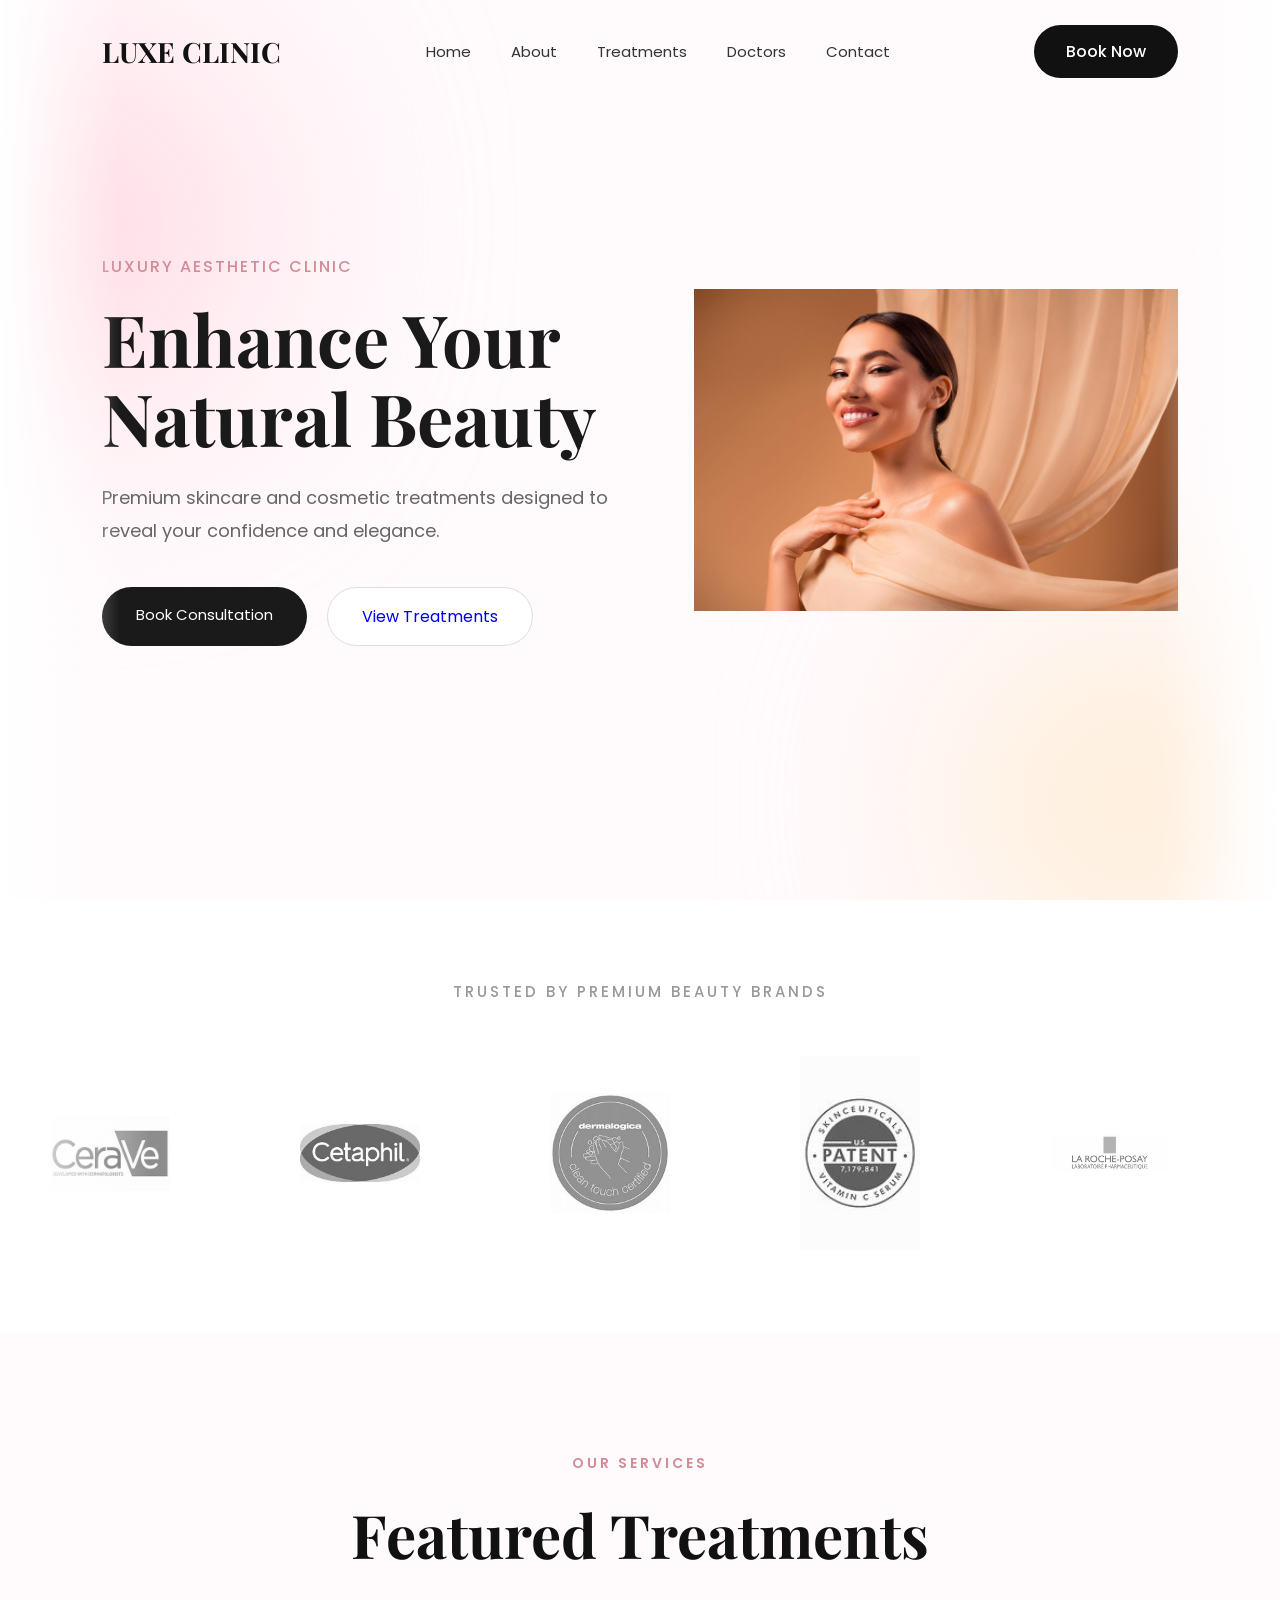
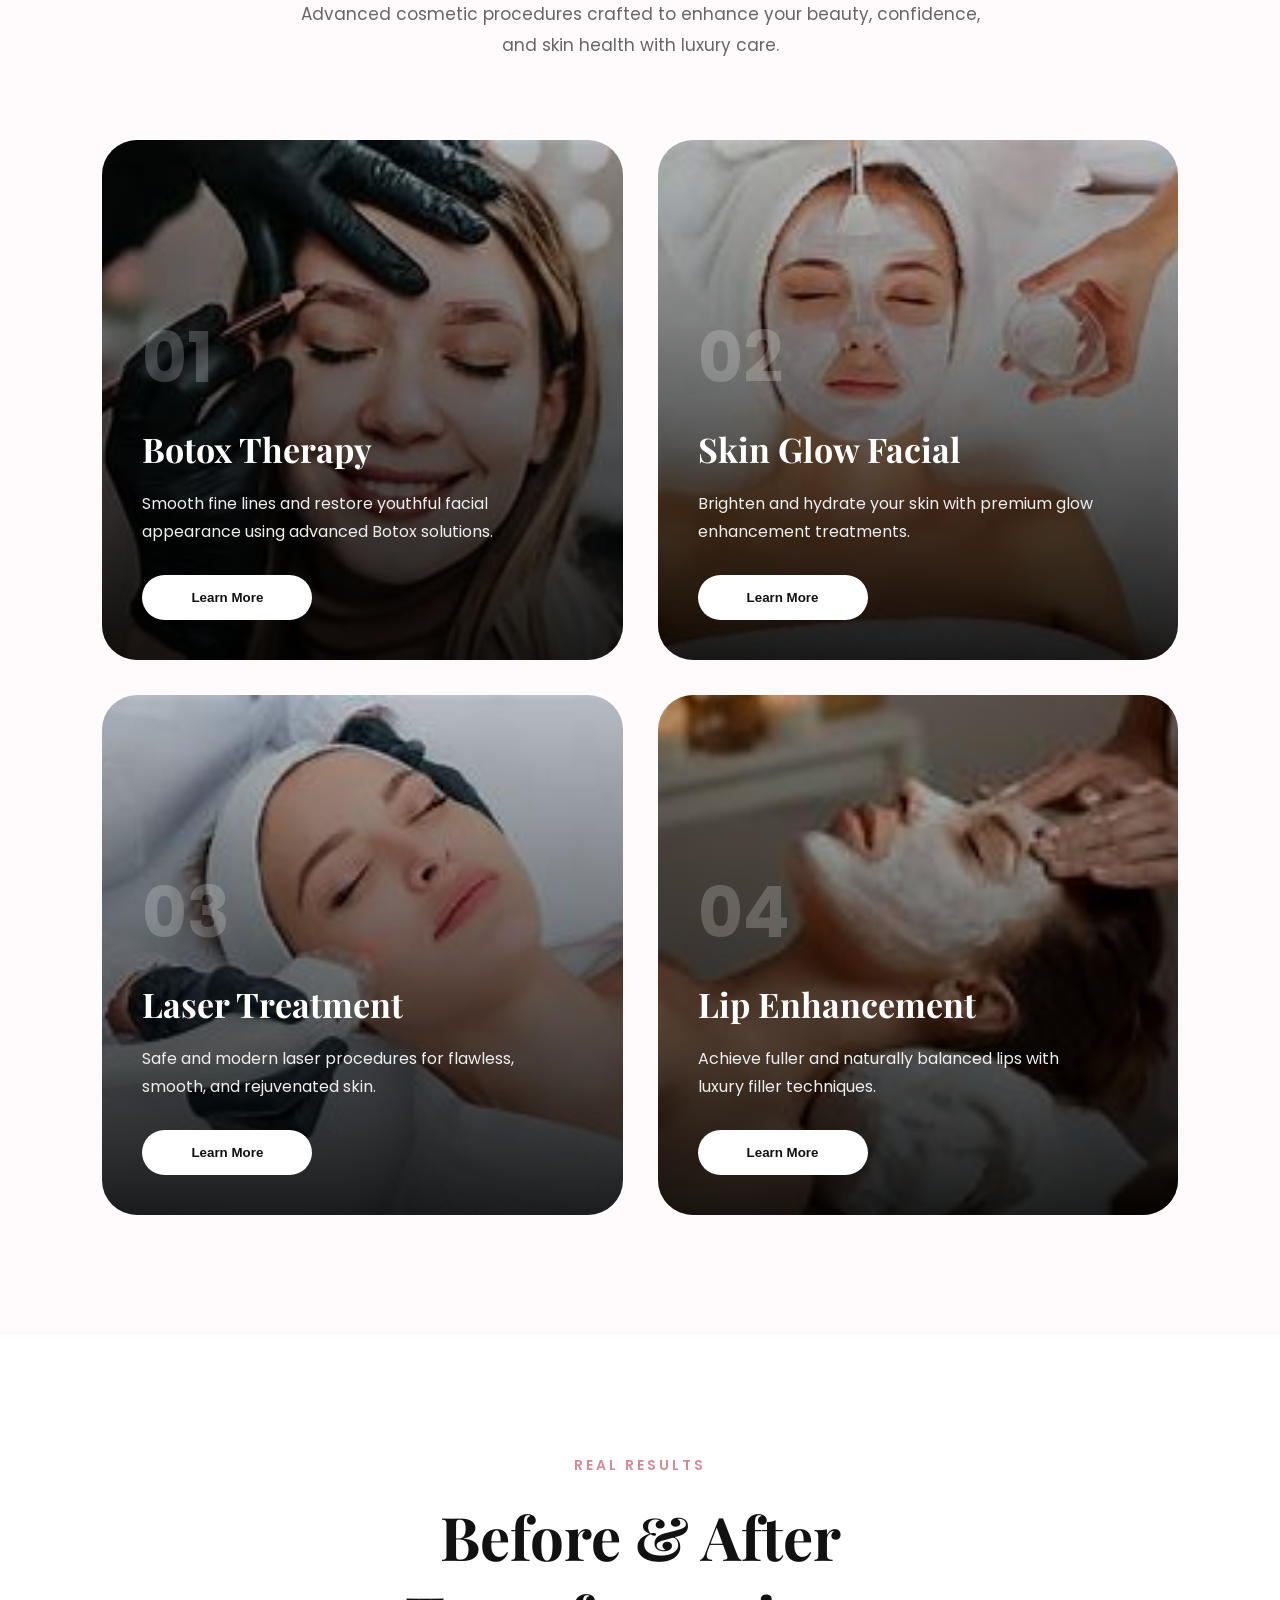
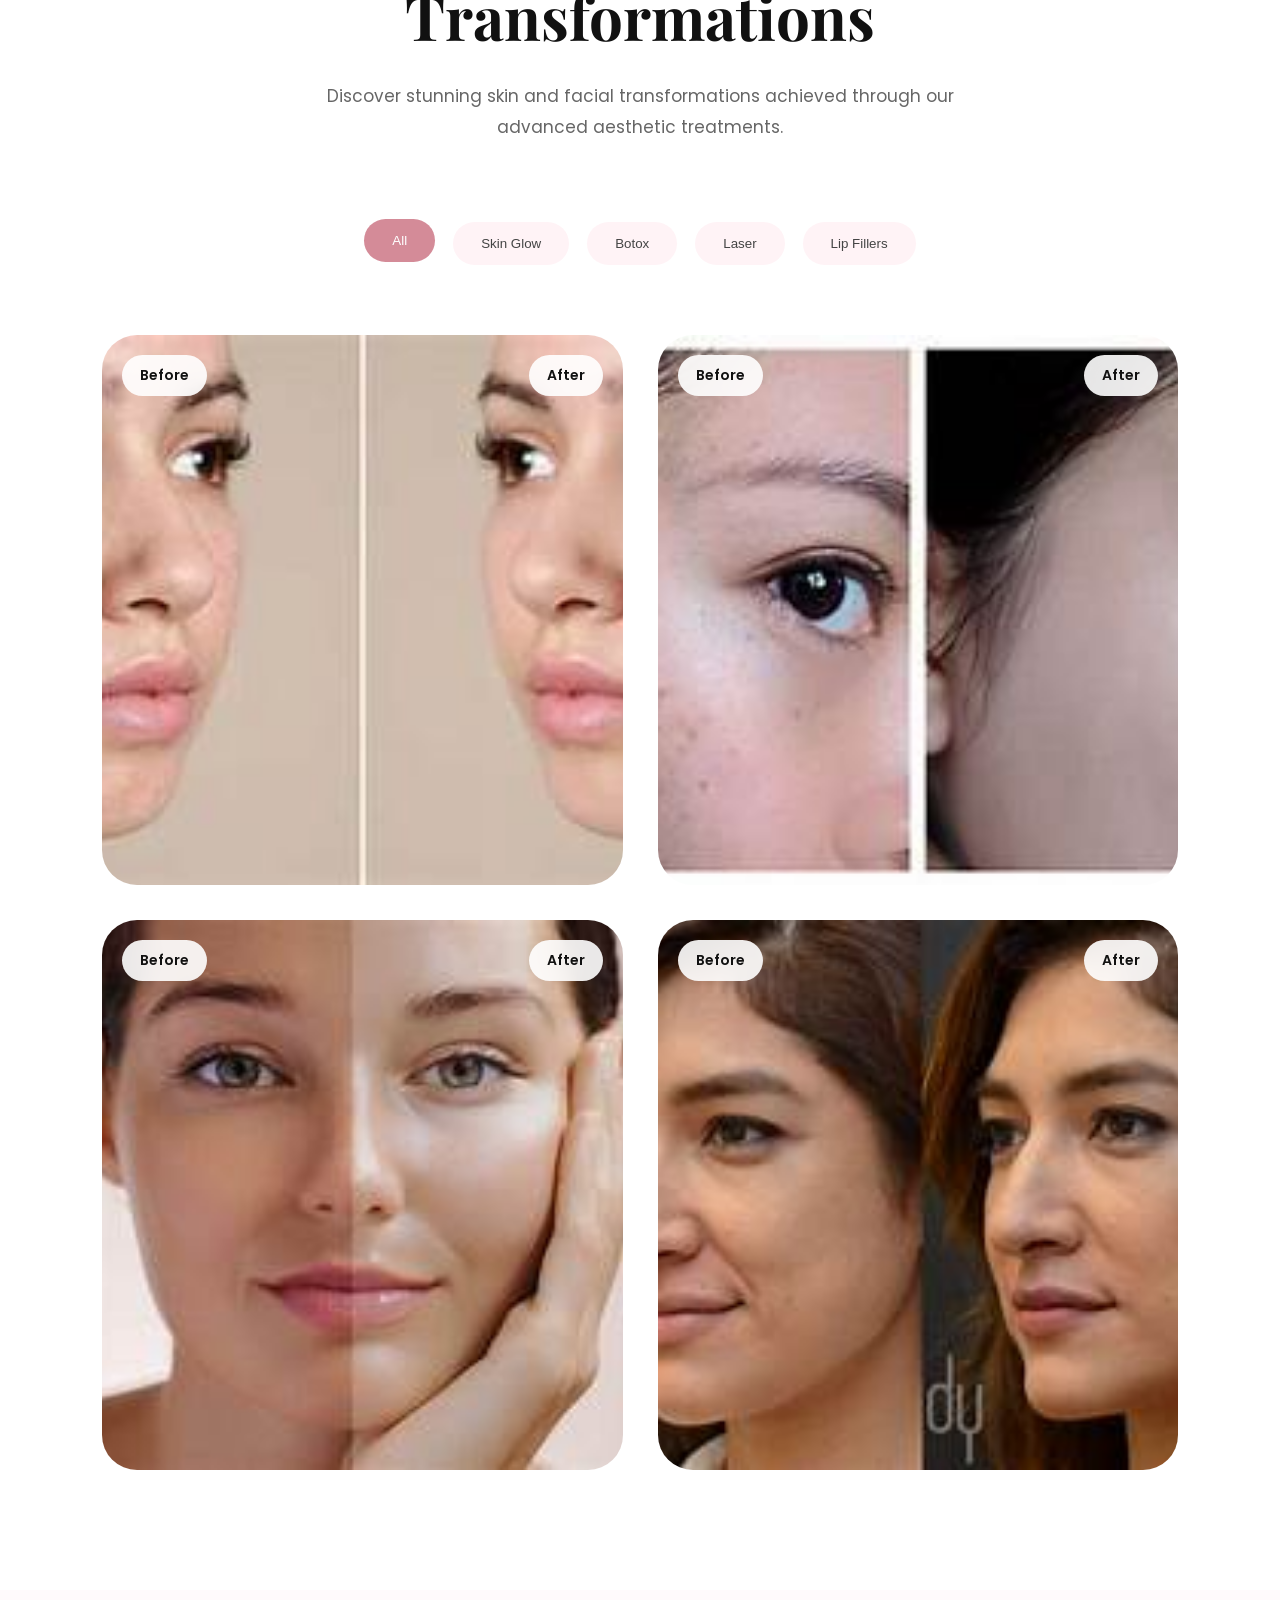
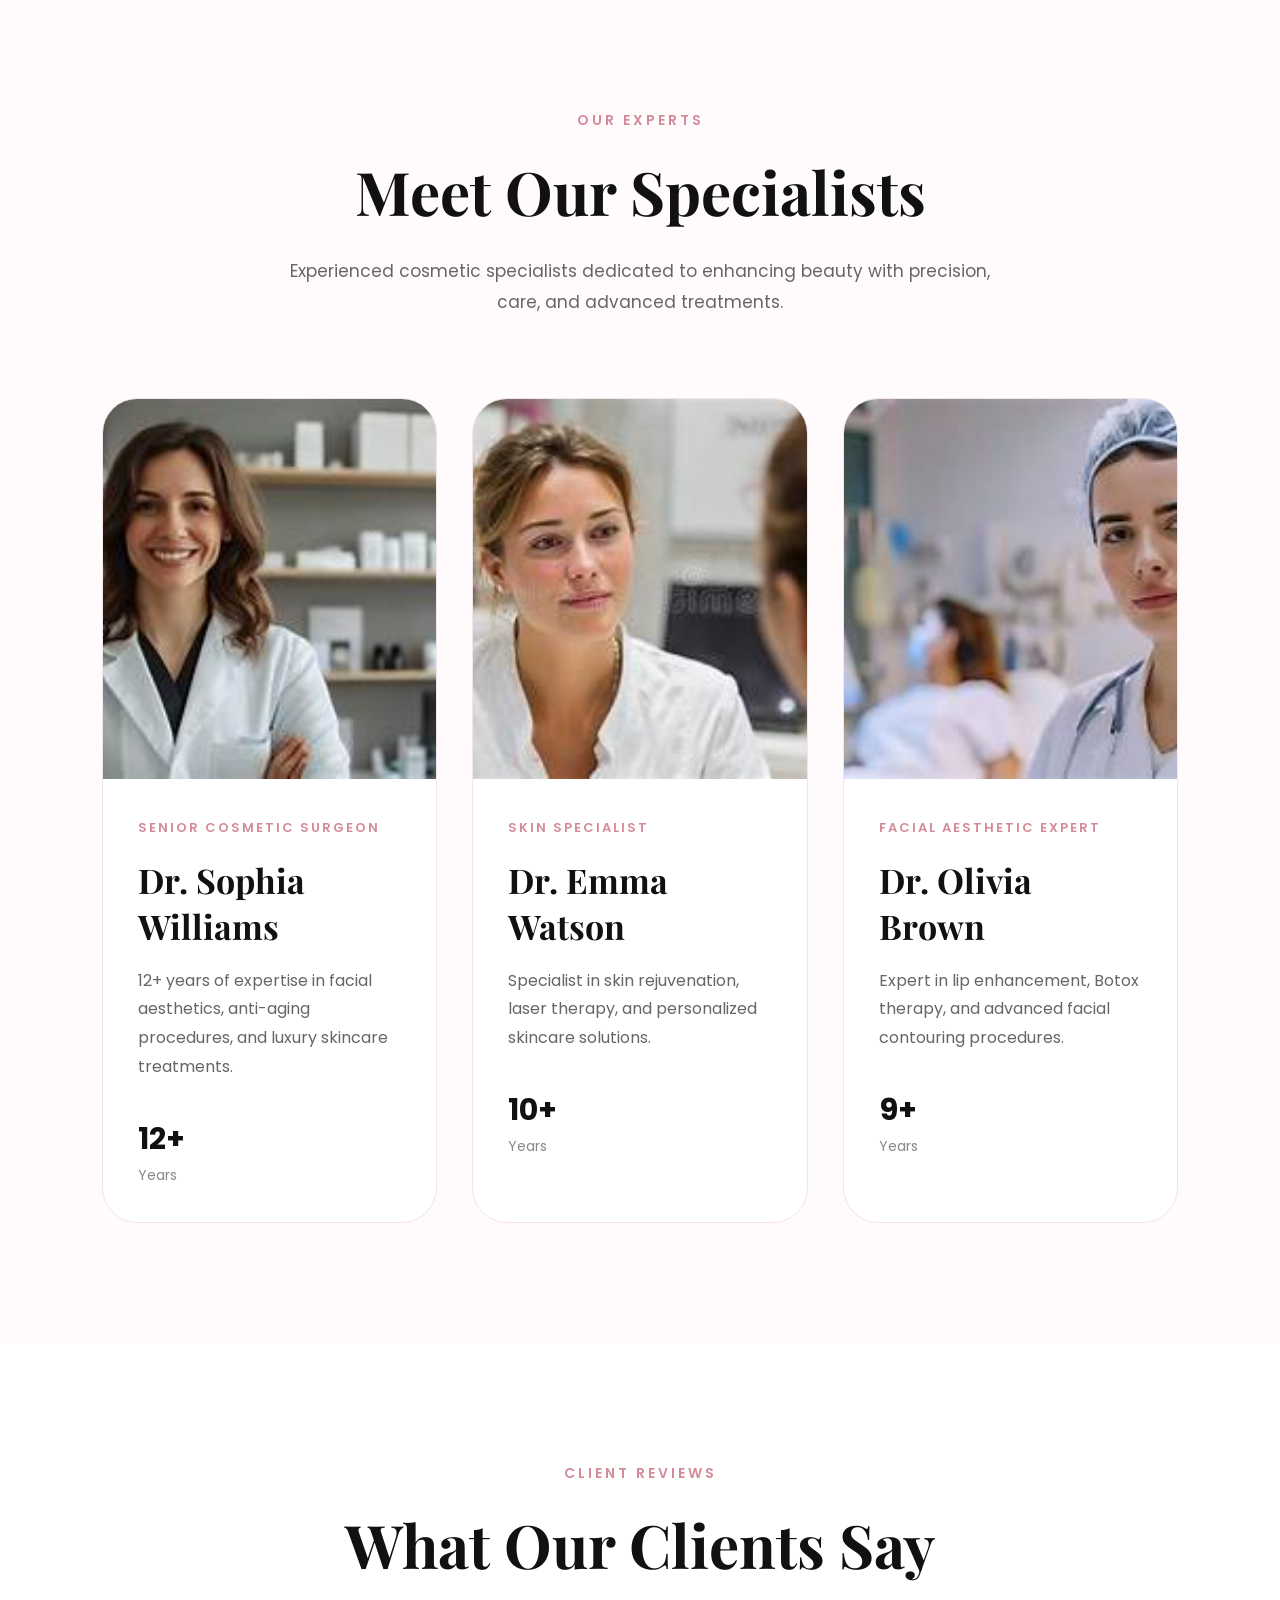
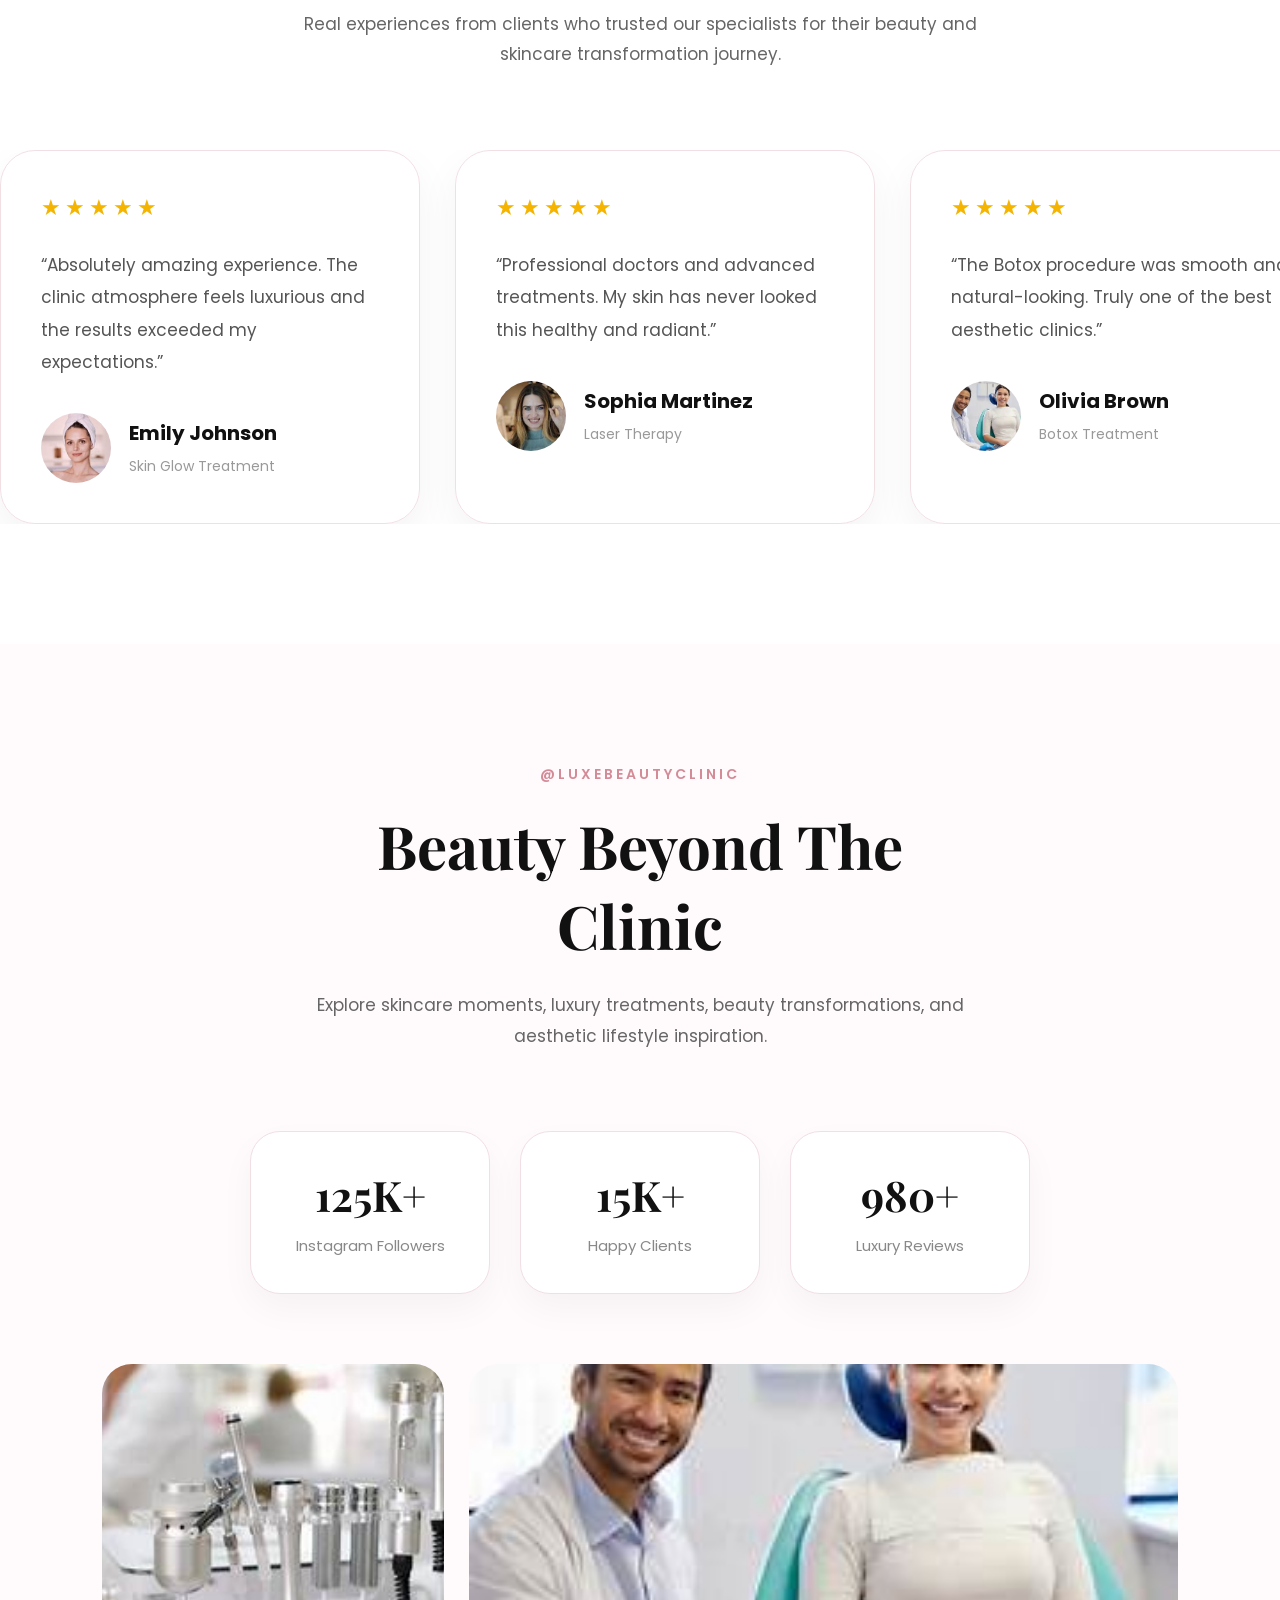
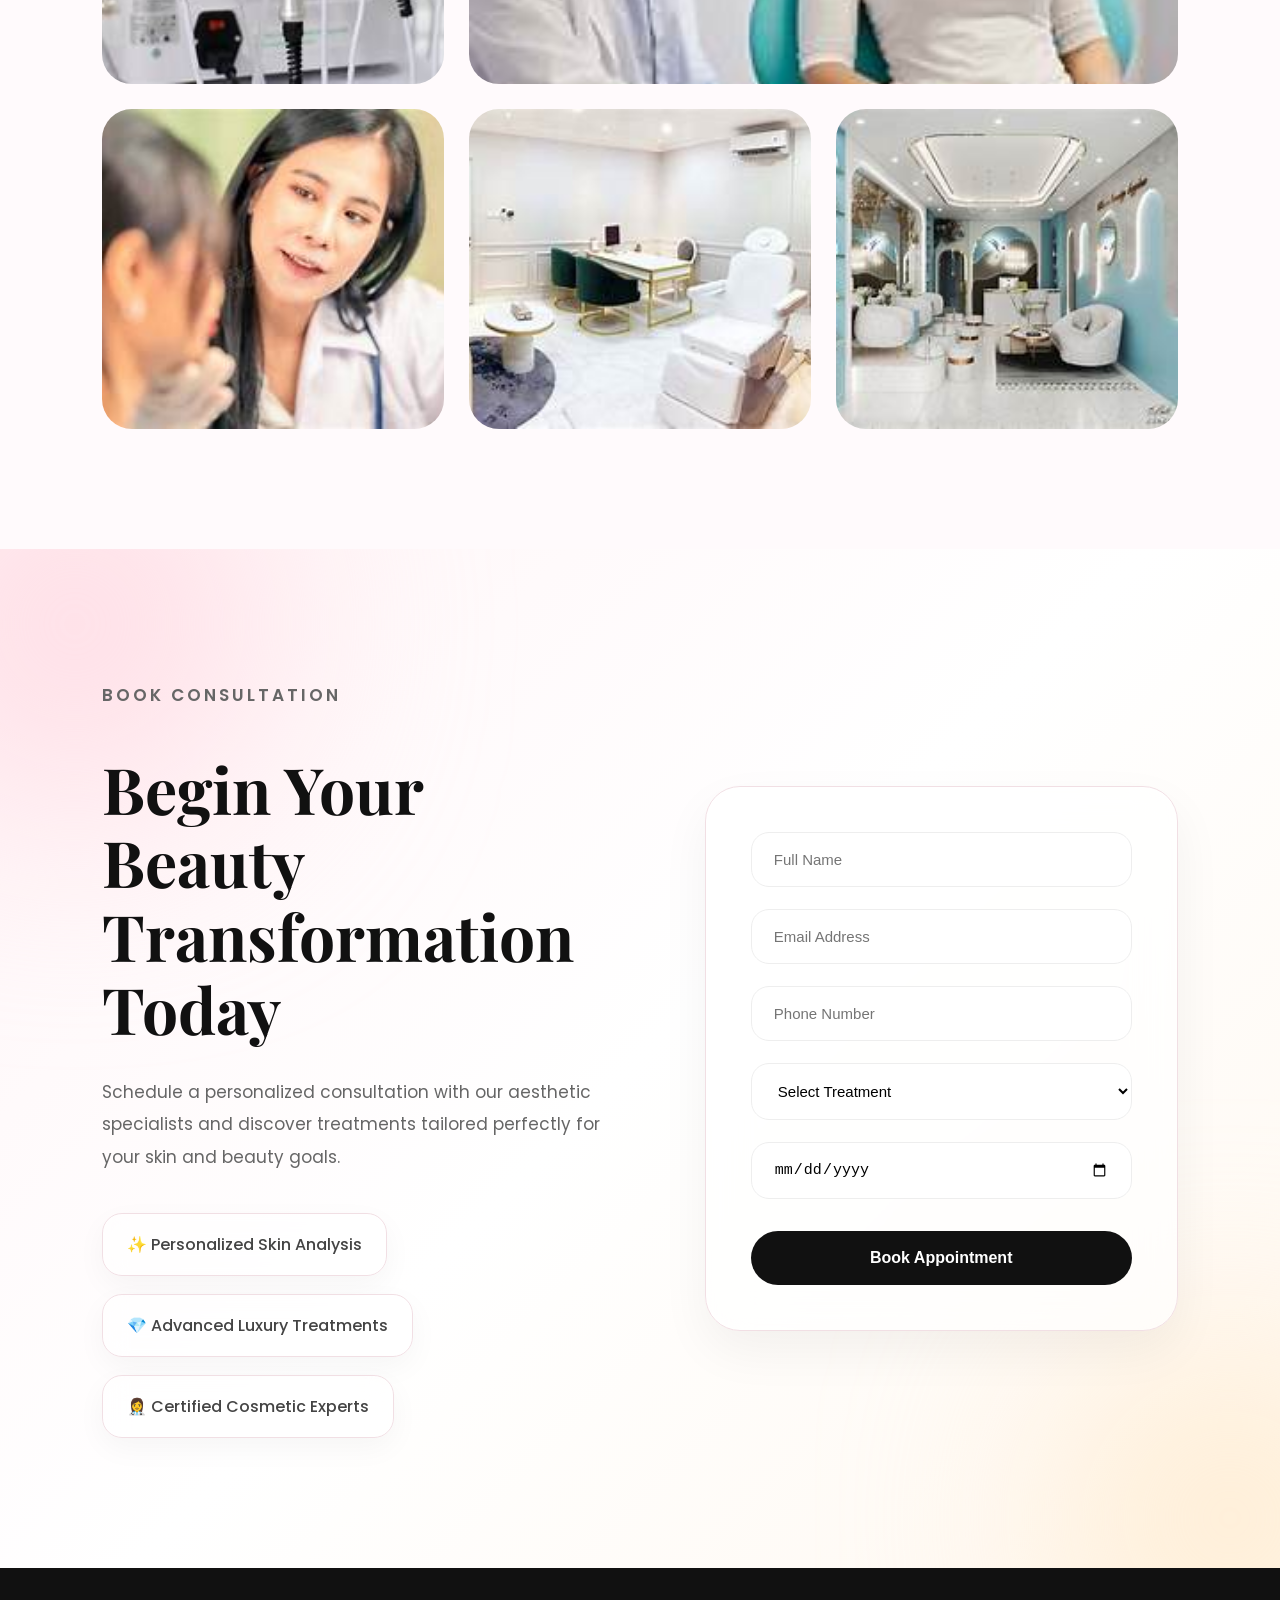
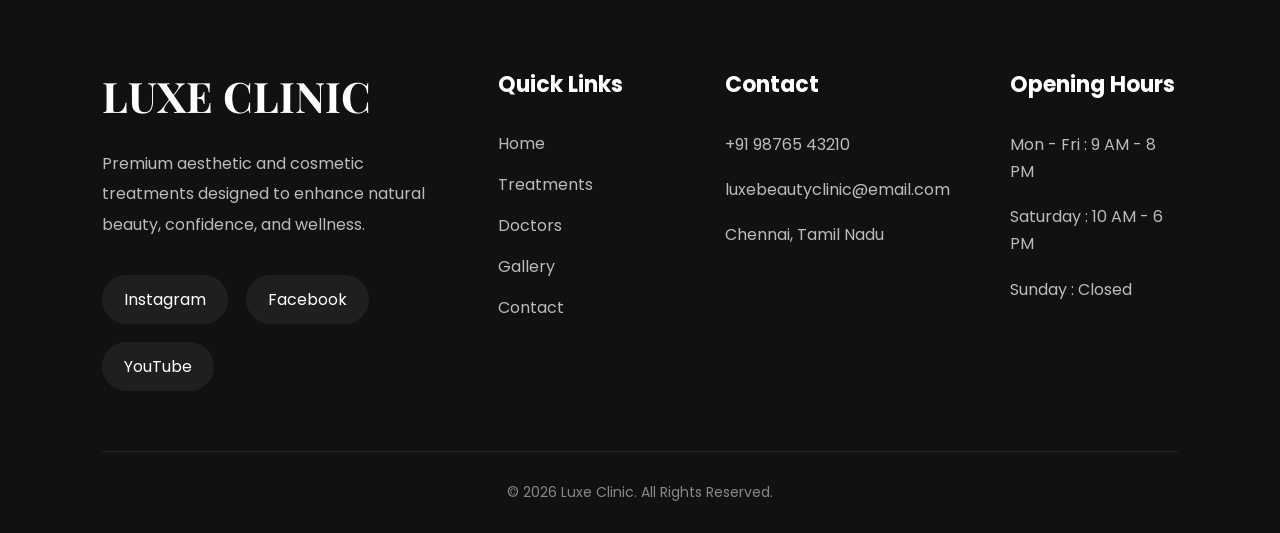
<file: index.html>
<!DOCTYPE html>
<html lang="en">
<head>
  <meta charset="UTF-8" />
  <meta name="viewport" content="width=device-width, initial-scale=1.0"/>
  <title>Luxury Cosmetic Clinic</title>

  <!-- Google Fonts -->
  <link rel="preconnect" href="https://fonts.googleapis.com">
  <link rel="preconnect" href="https://fonts.gstatic.com" crossorigin>
  <link href="https://fonts.googleapis.com/css2?family=Playfair+Display:wght@500;700&family=Poppins:wght@300;400;500;600&display=swap" rel="stylesheet">

  <link rel="stylesheet" href="style.css">
</head>
<body>

  <!-- ================= NAVBAR ================= -->

  <header class="navbar">
    <div class="logo">LUXE CLINIC</div>

<nav>
  <a href="#">Home</a>
  <a href="#about">About</a>
  <a href="#Treatments">Treatments</a>
  <a href="#doctors">Doctors</a>
  <!-- <a href="gallery.html">Gallery</a>
  <a href="reviews.html">Reviews</a> -->
  <a href="#contact">Contact</a>
</nav>


    <a href="#booking" class="nav-btn"> Book Now </a>
  </header>

  <!-- ================= HERO SECTION ================= -->

  <section class="hero">

    <!-- Background Glow -->
    <div class="blur blur1"></div>
    <div class="blur blur2"></div>

    <div class="hero-content">

      <p class="tagline">Luxury Aesthetic Clinic</p>

      <h1>
        Enhance Your <br>
        Natural Beauty
      </h1>

      <p class="description">
        Premium skincare and cosmetic treatments
        designed to reveal your confidence and elegance.
      </p>

      <div class="hero-buttons">
        <a href="#booking" class="primary-btn">Book Consultation</a>
        <a href="#Treatments" class="secondary-btn">View Treatments</a>
      </div>

    </div>

    <div class="hero-image">
      <img src="assets/hero/img.png" alt="Luxury Cosmetic Model">
    </div>

  </section>

  <!-- ================= TRUSTED BRANDS ================= -->

<section class="brands-section">

  <p class="brands-title">Trusted By Premium Beauty Brands</p>

  <div class="brands-slider">

    <div class="brands-track">

      <!-- ROW 1 -->

      <div class="brand-card">
        <img src="assets/icons/logo.png" alt="">
      </div>

      <div class="brand-card">
        <img src="assets/icons/logo2.png" alt="">
      </div>

      <div class="brand-card">
        <img src="assets/icons/logo3.png" alt="">
      </div>

      <div class="brand-card">
        <img src="assets/icons/logo4.png" alt="">
      </div>

      <div class="brand-card">
        <img src="assets/icons/logo5.png" alt="">
      </div>

      <div class="brand-card">
        <img src="assets/icons/logo6.png" alt="">
      </div>

      <!-- DUPLICATE FOR SMOOTH LOOP -->

      <div class="brand-card">
        <img src="assets/icons/logo.png" alt="">
      </div>

      <div class="brand-card">
        <img src="assets/icons/logo2.png" alt="">
      </div>

      <div class="brand-card">
        <img src="assets/icons/logo3.png" alt="">
      </div>

      <div class="brand-card">
        <img src="assets/icons/logo4.png" alt="">
      </div>

      <div class="brand-card">
        <img src="assets/icons/logo5.png" alt="">
      </div>

      <div class="brand-card">
        <img src="assets/icons/logo6.png" alt="">
      </div>

    </div>

  </div>

</section>

<!-- ================= FEATURED TREATMENTS ================= -->

<section class="treatments-section" id="Treatments">

  <div class="section-header">
    <p class="section-tag">Our Services</p>
    <h2>Featured Treatments</h2>
    <p class="section-description">
      Advanced cosmetic procedures crafted to enhance your beauty,
      confidence, and skin health with luxury care.
    </p>
  </div>

  <div class="treatments-grid">

    <!-- CARD 1 -->

    <div class="treatment-card">
      <img src="assets/treatments/eyebrow.png" alt="Botox">

      <div class="treatment-overlay">

        <span>01</span>

        <h3>Botox Therapy</h3>

        <p>
          Smooth fine lines and restore youthful facial appearance
          using advanced Botox solutions.
        </p>

        <button>Learn More</button>

      </div>
    </div>

    <!-- CARD 2 -->

    <div class="treatment-card">
      <img src="assets/treatments/facialtreatment.png" alt="Skin Glow">

      <div class="treatment-overlay">

        <span>02</span>

        <h3>Skin Glow Facial</h3>

        <p>
          Brighten and hydrate your skin with premium glow
          enhancement treatments.
        </p>

        <button>Learn More</button>

      </div>
    </div>

    <!-- CARD 3 -->

    <div class="treatment-card">
      <img src="assets/treatments/lasertreatment.png" alt="Laser">

      <div class="treatment-overlay">

        <span>03</span>

        <h3>Laser Treatment</h3>

        <p>
          Safe and modern laser procedures for flawless,
          smooth, and rejuvenated skin.
        </p>

        <button>Learn More</button>

      </div>
    </div>

    <!-- CARD 4 -->

    <div class="treatment-card">
      <img src="assets/treatments/img.png" alt="Lip Filler">

      <div class="treatment-overlay">

        <span>04</span>

        <h3>Lip Enhancement</h3>

        <p>
          Achieve fuller and naturally balanced lips
          with luxury filler techniques.
        </p>

        <button>Learn More</button>

      </div>
    </div>

  </div>

</section>

<!-- ================= BEFORE AFTER SECTION ================= -->

<section class="before-after-section">

  <div class="section-header">
    <p class="section-tag">Real Results</p>

    <h2>Before & After Transformations</h2>

    <p class="section-description">
      Discover stunning skin and facial transformations
      achieved through our advanced aesthetic treatments.
    </p>
  </div>

  <!-- FILTER BUTTONS -->

  <div class="gallery-filters">

    <button class="active">All</button>
    <button>Skin Glow</button>
    <button>Botox</button>
    <button>Laser</button>
    <button>Lip Fillers</button>

  </div>

  <!-- GALLERY GRID -->

  <div class="gallery-grid">

    <!-- ITEM 1 -->

    <div class="gallery-card" data-category="Skin Glow">

      <img src="assets/before-after/Acne_Treatment.png" alt="">
      <!-- <img src="assets/before-after/" alt=""> -->

      <div class="gallery-overlay">

        <h3>Skin Glow Treatment</h3>

        <p>
          Brighter, smoother, and deeply hydrated skin
          after premium glow therapy.
        </p>

      </div>

      <div class="labels">
        <span>Before</span>
        <span>After</span>
      </div>

    </div>

    <!-- ITEM 2 -->

    <div class="gallery-card" data-category="Botox">

      <img src="assets/before-after/img1.png" alt="">
      <!-- <img src="assets/before-after/after2.jpg" alt=""> -->

      <div class="gallery-overlay">

        <h3>Botox Enhancement</h3>

        <p>
          Reduced fine lines and restored youthful
          facial appearance naturally.
        </p>

      </div>

      <div class="labels">
        <span>Before</span>
        <span>After</span>
      </div>

    </div>

    <!-- ITEM 3 -->

    <div class="gallery-card" data-category="Laser">

      <img src="assets/before-after/skin_glow.png" alt="">
      <!-- <img src="assets/before-after/after3.jpg" alt=""> -->

      <div class="gallery-overlay">

        <h3>Laser Skin Renewal</h3>

        <p>
          Improved texture and flawless skin tone
          with modern laser solutions.
        </p>

      </div>

      <div class="labels">
        <span>Before</span>
        <span>After</span>
      </div>

    </div>

    <!-- ITEM 4 -->

    <div class="gallery-card" data-category="Lip Fillers">

      <img src="assets/before-after/smile_line.png" alt="">
      <!-- <img src="assets/before-after/after4.jpg" alt=""> -->

      <div class="gallery-overlay">

        <h3>Lip Enhancement</h3>

        <p>
          Naturally fuller lips with balanced
          aesthetic proportions.
        </p>

      </div>

      <div class="labels">
        <span>Before</span>
        <span>After</span>
      </div>

    </div>

  </div>

</section>

<!-- ================= DOCTORS SECTION ================= -->

<section class="doctors-section" id="doctors">

  <div class="section-header">

    <p class="section-tag">Our Experts</p>

    <h2>Meet Our Specialists</h2>

    <p class="section-description">
      Experienced cosmetic specialists dedicated to enhancing
      beauty with precision, care, and advanced treatments.
    </p>

  </div>

  <!-- DOCTORS GRID -->

  <div class="doctors-grid">

    <!-- DOCTOR 1 -->

    <div class="doctor-card">

      <div class="doctor-image">
        <img src="assets/doctors/docter1.png" alt="">
      </div>

      <div class="doctor-content">

        <span>Senior Cosmetic Surgeon</span>

        <h3>Dr. Sophia Williams</h3>

        <p>
          12+ years of expertise in facial aesthetics,
          anti-aging procedures, and luxury skincare treatments.
        </p>

        <div class="doctor-footer">

          <div class="experience">
            <h4>12+</h4>
            <small>Years</small>
          </div>

          <!-- <button><a href="doctors.html">View Profile</a></button> -->

        </div>

      </div>

    </div>

    <!-- DOCTOR 2 -->

    <div class="doctor-card">

      <div class="doctor-image">
        <img src="assets/doctors/docter2.png" alt="">
      </div>

      <div class="doctor-content">

        <span>Skin Specialist</span>

        <h3>Dr. Emma Watson</h3>

        <p>
          Specialist in skin rejuvenation, laser therapy,
          and personalized skincare solutions.
        </p>

        <div class="doctor-footer">

          <div class="experience">
            <h4>10+</h4>
            <small>Years</small>
          </div>

          <!-- <button><a href="doctors.html">View Profile</a></button> -->

        </div>

      </div>

    </div>

    <!-- DOCTOR 3 -->

    <div class="doctor-card">

      <div class="doctor-image">
        <img src="assets/doctors/docter3.png" alt="">
      </div>

      <div class="doctor-content">

        <span>Facial Aesthetic Expert</span>

        <h3>Dr. Olivia Brown</h3>

        <p>
          Expert in lip enhancement, Botox therapy,
          and advanced facial contouring procedures.
        </p>

        <div class="doctor-footer">

          <div class="experience">
            <h4>9+</h4>
            <small>Years</small>
          </div>

          <!-- <button><a href="doctors.html">View Profile</a></button> -->

        </div>

      </div>

    </div>

  </div>

</section>

<!-- ================= TESTIMONIALS SECTION ================= -->

<section class="testimonials-section">

  <div class="section-header">

    <p class="section-tag">Client Reviews</p>

    <h2>What Our Clients Say</h2>

    <p class="section-description">
      Real experiences from clients who trusted our specialists
      for their beauty and skincare transformation journey.
    </p>

  </div>

  <!-- SLIDER -->

  <div class="testimonial-slider">

    <div class="testimonial-track">

      <!-- CARD 1 -->

      <div class="testimonial-card">

        <div class="stars">
          ★★★★★
        </div>

        <p class="review">
          “Absolutely amazing experience. The clinic atmosphere
          feels luxurious and the results exceeded my expectations.”
        </p>

        <div class="client">

          <img src="assets/testimonials/client1.png" alt="">

          <div>
            <h4>Emily Johnson</h4>
            <span>Skin Glow Treatment</span>
          </div>

        </div>

      </div>

      <!-- CARD 2 -->

      <div class="testimonial-card">

        <div class="stars">
          ★★★★★
        </div>

        <p class="review">
          “Professional doctors and advanced treatments.
          My skin has never looked this healthy and radiant.”
        </p>

        <div class="client">

          <img src="assets/testimonials/client2.png" alt="">

          <div>
            <h4>Sophia Martinez</h4>
            <span>Laser Therapy</span>
          </div>

        </div>

      </div>

      <!-- CARD 3 -->

      <div class="testimonial-card">

        <div class="stars">
          ★★★★★
        </div>

        <p class="review">
          “The Botox procedure was smooth and natural-looking.
          Truly one of the best aesthetic clinics.”
        </p>

        <div class="client">

          <img src="assets/testimonials/client3.png" alt="">

          <div>
            <h4>Olivia Brown</h4>
            <span>Botox Treatment</span>
          </div>

        </div>

      </div>

      <!-- DUPLICATE FOR LOOP -->

      <div class="testimonial-card">

        <div class="stars">
          ★★★★★
        </div>

        <p class="review">
          “Absolutely amazing experience. The clinic atmosphere
          feels luxurious and the results exceeded my expectations.”
        </p>

        <div class="client">

          <img src="assets/testimonials/client1.png" alt="">

          <div>
            <h4>Emily Johnson</h4>
            <span>Skin Glow Treatment</span>
          </div>

        </div>

      </div>

      <div class="testimonial-card">

        <div class="stars">
          ★★★★★
        </div>

        <p class="review">
          “Professional doctors and advanced treatments.
          My skin has never looked this healthy and radiant.”
        </p>

        <div class="client">

          <img src="assets/testimonials/client2.png" alt="">

          <div>
            <h4>Sophia Martinez</h4>
            <span>Laser Therapy</span>
          </div>

        </div>

      </div>

      <div class="testimonial-card">

        <div class="stars">
          ★★★★★
        </div>

        <p class="review">
          “The Botox procedure was smooth and natural-looking.
          Truly one of the best aesthetic clinics.”
        </p>

        <div class="client">

          <img src="assets/testimonials/client3.png" alt="">

          <div>
            <h4>Olivia Brown</h4>
            <span>Botox Treatment</span>
          </div>

        </div>

      </div>

    </div>

  </div>

</section>

<!-- ================= INSTAGRAM SECTION ================= -->

<section class="instagram-section">

  <div class="section-header">

    <p class="section-tag">@luxebeautyclinic</p>

    <h2>Beauty Beyond The Clinic</h2>

    <p class="section-description">
      Explore skincare moments, luxury treatments,
      beauty transformations, and aesthetic lifestyle inspiration.
    </p>

  </div>

  <!-- SOCIAL STATS -->

  <div class="social-stats">

    <div class="social-box">
      <h3>125K+</h3>
      <span>Instagram Followers</span>
    </div>

    <div class="social-box">
      <h3>15K+</h3>
      <span>Happy Clients</span>
    </div>

    <div class="social-box">
      <h3>980+</h3>
      <span>Luxury Reviews</span>
    </div>

  </div>

  <!-- GALLERY -->

  <div class="instagram-grid">

    <!-- ITEM 1 -->

    <div class="insta-card">
      <img src="assets/gallery/equipment2.png" alt="">

      <div class="insta-overlay">

        <h4>Luxury Skincare</h4>

        <p>Hydration • Glow • Wellness</p>

      </div>
    </div>

    <!-- ITEM 2 -->

    <div class="insta-card large-card">
      <img src="assets/testimonials/client3.png" alt="">

      <div class="insta-overlay">

        <h4>Clinic Experience</h4>

        <p>Premium Aesthetic Environment</p>

      </div>
    </div>

    <!-- ITEM 3 -->

    <div class="insta-card">
      <img src="assets/gallery/consultation.png" alt="">

      <div class="insta-overlay">

        <h4>Skin Transformation</h4>

        <p>Real Client Results</p>

      </div>
    </div>

    <!-- ITEM 4 -->

    <div class="insta-card">
      <img src="assets/gallery/room1.png" alt="">

      <div class="insta-overlay">

        <h4>Luxury Facial</h4>

        <p>Advanced Glow Therapy</p>

      </div>
    </div>

    <!-- ITEM 5 -->

    <div class="insta-card">
      <img src="assets/gallery/spa.png" alt="">

      <div class="insta-overlay">

        <h4>Beauty Care</h4>

        <p>Elegant Self Care Moments</p>

      </div>
    </div>

  </div>

  <!-- BUTTON -->

  <!-- <div class="instagram-button">
    <button>Follow On Instagram</button>
  </div> -->

</section>
<!-- ================= APPOINTMENT SECTION ================= -->

<section class="appointment-section" id="booking">

  <!-- Glow Effects -->

  <div class="appointment-glow glow-left"></div>
  <div class="appointment-glow glow-right"></div>

  <div class="appointment-container">

    <!-- LEFT CONTENT -->

    <div class="appointment-content">

      <p class="section-tag">Book Consultation</p>

      <h2>
        Begin Your Beauty <br>
        Transformation Today
      </h2>

      <p>
        Schedule a personalized consultation with our
        aesthetic specialists and discover treatments
        tailored perfectly for your skin and beauty goals.
      </p>

      <!-- FEATURES -->

      <div class="appointment-features">

        <div class="feature-item">
          ✨ Personalized Skin Analysis
        </div>

        <div class="feature-item">
          💎 Advanced Luxury Treatments
        </div>

        <div class="feature-item">
          👩‍⚕️ Certified Cosmetic Experts
        </div>

      </div>

    </div>

    <!-- RIGHT FORM -->

    <div class="appointment-form">

      <form>

        <div class="input-group">
          <input type="text" placeholder="Full Name">
        </div>

        <div class="input-group">
          <input type="email" placeholder="Email Address">
        </div>

        <div class="input-group">
          <input type="tel" placeholder="Phone Number">
        </div>

        <div class="input-group">
          <select>
            <option>Select Treatment</option>
            <option>Botox Therapy</option>
            <option>Laser Treatment</option>
            <option>Skin Glow Facial</option>
            <option>Lip Enhancement</option>
          </select>
        </div>

        <div class="input-group">
          <input type="date">
        </div>

        <button type="submit" class="appointment-btn">
          Book Appointment
        </button>

      </form>

    </div>

  </div>

</section>





<!-- ================= FOOTER ================= -->

<footer class="footer">

  <!-- TOP -->

  <div class="footer-top">

    <!-- BRAND -->

    <div class="footer-brand">

      <h2>LUXE CLINIC</h2>

      <p>
        Premium aesthetic and cosmetic treatments designed
        to enhance natural beauty, confidence, and wellness.
      </p>

      <!-- SOCIAL LINKS -->

      <div class="social-links">

        <a href="#">Instagram</a>
        <a href="#">Facebook</a>
        <a href="#">YouTube</a>

      </div>

    </div>

    <!-- QUICK LINKS -->

    <div class="footer-links">

      <h3>Quick Links</h3>

      <a href="index.html">Home</a>
      <a href="treatments.html">Treatments</a>
      <a href="doctors.html">Doctors</a>
      <a href="gallery.html">Gallery</a>
      <a href="contact.html">Contact</a>

    </div>

    <!-- CONTACT -->

    <div class="footer-contact">

      <h3>Contact</h3>

      <p>+91 98765 43210</p>
      <p>luxebeautyclinic@email.com</p>
      <p>Chennai, Tamil Nadu</p>

    </div>

    <!-- HOURS -->

    <div class="footer-hours">

      <h3>Opening Hours</h3>

      <p>Mon - Fri : 9 AM - 8 PM</p>
      <p>Saturday : 10 AM - 6 PM</p>
      <p>Sunday : Closed</p>

    </div>

  </div>

  <!-- BOTTOM -->

  <div class="footer-bottom">

    <p>
      © 2026 Luxe Clinic. All Rights Reserved.
    </p>

  </div>

</footer>

<!-- ================= WHATSAPP BUTTON ================= -->

<!-- <a href="#" class="whatsapp-btn">

  <img src="assets/icons/whatsapp.png" alt="WhatsApp">

</a> -->

<script>

const filterButtons = document.querySelectorAll(".gallery-filters button");

const galleryCards = document.querySelectorAll(".gallery-card");

filterButtons.forEach(function(button){

  button.addEventListener("click", function(){

    // REMOVE ACTIVE

    filterButtons.forEach(function(btn){
      btn.classList.remove("active");
    });

    // ADD ACTIVE

    button.classList.add("active");

    // GET CATEGORY

    const filterValue = button.textContent.trim();

    // FILTER

    galleryCards.forEach(function(card){

      const category = card.getAttribute("data-category");

      if(filterValue === "All" || category === filterValue){

        card.style.display = "block";

      }
      else{

        card.style.display = "none";

      }

    });

  });

});

</script>
</body>
</html>
</file>
<file: style.css>
*{
  margin:0;
  padding:0;
  box-sizing:border-box;
}

body{
  font-family:'Poppins',sans-serif;
  background:#fffafc;
  overflow-x:hidden;
  color:#1a1a1a;
}

/* ================= NAVBAR ================= */

.navbar{
  width:100%;
  padding:25px 8%;
  display:flex;
  justify-content:space-between;
  align-items:center;
  position:absolute;
  top:0;
  left:0;
  z-index:100;
}

.logo{
  font-size:28px;
  font-family:'Playfair Display',serif;
  font-weight:700;
  color:#111;
}

nav{
  display:flex;
  gap:40px;
}

nav a{
  text-decoration:none;
  color:#333;
  font-size:15px;
  transition:.3s;
}

nav a:hover{
  color:#d48b98;
}


.nav-btn {
   display:inline-block;
   padding:14px 32px;
   background:#111;
   color:white;
   text-decoration:none;
   border-radius:50px;
   font-weight:500;
   transition:.4s;
}

.nav-btn:hover{
  background:#d48b98;
}

/* ================= HERO ================= */

.hero{
  min-height:100vh;
  padding:120px 8%;
  display:flex;
  justify-content:space-between;
  align-items:center;
  position:relative;
  overflow:hidden;
}

/* Glow Effects */

.blur{
  position:absolute;
  border-radius:50%;
  filter:blur(120px);
  z-index:-1;
}

.blur1{
  width:350px;
  height:350px;
  background:#ffd6df;
  top:50px;
  left:-100px;
}

.blur2{
  width:300px;
  height:300px;
  background:#ffe8c8;
  bottom:-50px;
  right:0;
}

/* Hero Content */

.hero-content{
  width:50%;
}

.tagline{
  color:#d48b98;
  font-weight:500;
  margin-bottom:20px;
  letter-spacing:2px;
  text-transform:uppercase;
}

.hero-content h1{
  font-size:72px;
  line-height:1.1;
  font-family:'Playfair Display',serif;
  margin-bottom:25px;
}

.description{
  font-size:18px;
  line-height:1.8;
  color:#666;
  max-width:550px;
  margin-bottom:40px;
}

/* Buttons */

.hero-buttons{
  display:flex;
  gap:20px;
}

.primary-btn{
  padding:16px 34px;
  border:none;
  border-radius:50px;
  background:#1a1a1a;
  color:white;
  cursor:pointer;
  font-size:15px;
  transition:.3s;text-decoration: none;
}

.primary-btn:hover{
  transform:translateY(-3px);
  background:#d48b98;
}

.secondary-btn{
  padding:16px 34px;
  border:1px solid #ddd;
  border-radius:50px;
  background:white;
  cursor:pointer;
  transition:.3s;
  text-decoration: none;
}

.secondary-btn:hover{
  transform:translateY(-3px);
  border-color:#d48b98;
  color:#d48b98;
}

/* Hero Image */

.hero-image{
  width:45%;
  display:flex;
  justify-content:center;
}

.hero-image img{
  width:100%;
  max-width:550px;
  object-fit:contain;
  animation:float 4s ease-in-out infinite;
}

/* Floating Animation */

@keyframes float{
  0%{
    transform:translateY(0);
  }
  50%{
    transform:translateY(-15px);
  }
  100%{
    transform:translateY(0);
  }
}

/* ================= RESPONSIVE ================= */

@media(max-width:992px){

  .hero{
    flex-direction:column;
    text-align:center;
    padding-top:180px;
  }

  .hero-content{
    width:100%;
  }

  .hero-image{
    width:100%;
    margin-top:50px;
  }

  .hero-buttons{
    justify-content:center;
    flex-wrap:wrap;
  }

  nav{
    display:none;
  }

  .hero-content h1{
    font-size:52px;
  }
}

@media(max-width:600px){

  .hero-content h1{
    font-size:40px;
  }

  .description{
    font-size:15px;
  }

  .primary-btn,
  .secondary-btn{
    width:100%;
  }

  .hero-buttons{
    flex-direction:column;
  }
}

/* ================= BRANDS SECTION ================= */

.brands-section{
  width:100%;
  padding:80px 0;
  background:white;
  overflow:hidden;
  position:relative;
}

.brands-title{
  text-align:center;
  font-size:15px;
  letter-spacing:3px;
  text-transform:uppercase;
  color:#999;
  margin-bottom:50px;
  font-weight:500;
}

/* Slider */

.brands-slider{
  width:100%;
  overflow:hidden;
  position:relative;
}

/* Track */

.brands-track{
  display:flex;
  width:calc(250px * 12);
  animation:scrollBrands 25s linear infinite;
}

/* Brand Card */

.brand-card{
  width:220px;
  height:200px;
  display:flex;
  align-items:center;
  justify-content:center;
  margin-right:30px;
  border-radius:25px;
  background:#fff;
  /* border:1px solid #f3dfe4; */
  transition:.4s;
  flex-shrink:0;
}

/* Logo */

.brand-card img{
  width:120px;
  opacity:.7;
  transition:.4s;
  filter:grayscale(100%);
}

/* Hover */

.brand-card:hover{
  transform:translateY(-8px);
  /* box-shadow:0 15px 35px rgba(0,0,0,0.08); */
}

.brand-card:hover img{
  opacity:1;
  filter:grayscale(0%);
  transform:scale(1.08);
}

/* Animation */

@keyframes scrollBrands{
  0%{
    transform:translateX(0);
  }
  100%{
    transform:translateX(calc(-250px * 6));
  }
}

/* Fade Edges */

.brands-section::before,
.brands-section::after{
  content:'';
  position:absolute;
  top:0;
  width:150px;
  height:100%;
  z-index:10;
}

.brands-section::before{
  left:0;
  background:linear-gradient(to right, white, transparent);
}

.brands-section::after{
  right:0;
  background:linear-gradient(to left, white, transparent);
}

/* Responsive */

@media(max-width:768px){

  .brand-card{
    width:170px;
    height:85px;
  }

  .brand-card img{
    width:90px;
  }

  .brands-track{
    animation-duration:18s;
  }
}

/* ================= TREATMENTS SECTION ================= */

.treatments-section{
  width:100%;
  padding:120px 8%;
  background:#fffafc;
}

/* Section Header */

.section-header{
  text-align:center;
  max-width:700px;
  margin:auto;
  margin-bottom:80px;
}

.section-tag{
  color:#d48b98;
  text-transform:uppercase;
  letter-spacing:3px;
  font-size:14px;
  font-weight:600;
  margin-bottom:20px;
}

.section-header h2{
  font-size:60px;
  font-family:'Playfair Display',serif;
  margin-bottom:25px;
  color:#111;
}

.section-description{
  color:#666;
  line-height:1.8;
  font-size:17px;
}

/* Grid */

.treatments-grid{
  display:grid;
  grid-template-columns:repeat(2,1fr);
  gap:35px;
}

/* Card */

.treatment-card{
  position:relative;
  height:520px;
  border-radius:35px;
  overflow:hidden;
  cursor:pointer;
}

/* Image */

.treatment-card img{
  width:100%;
  height:100%;
  object-fit:cover;
  transition:1s;
}

/* Overlay */

.treatment-overlay{
  position:absolute;
  inset:0;
  background:linear-gradient(
    to top,
    rgba(0,0,0,0.88),
    rgba(0,0,0,0.2)
  );
  padding:40px;
  display:flex;
  flex-direction:column;
  justify-content:flex-end;
  color:white;
}

/* Number */

.treatment-overlay span{
  font-size:70px;
  font-weight:700;
  color:rgba(255,255,255,0.2);
  margin-bottom:15px;
  transition:.4s;
}

/* Title */

.treatment-overlay h3{
  font-size:34px;
  font-family:'Playfair Display',serif;
  margin-bottom:18px;
}

/* Text */

.treatment-overlay p{
  line-height:1.8;
  color:#eee;
  margin-bottom:28px;
  max-width:400px;
}

/* Button */

.treatment-overlay button{
  width:170px;
  padding:15px;
  border:none;
  border-radius:50px;
  background:white;
  color:#111;
  font-weight:600;
  cursor:pointer;
  transition:.4s;
}

/* Hover Effects */

.treatment-card:hover img{
  transform:scale(1.12);
}

.treatment-card:hover .treatment-overlay span{
  color:#f7c6d0;
  transform:translateY(-5px);
}

.treatment-overlay button:hover{
  background:#d48b98;
  color:white;
}

/* Responsive */

@media(max-width:992px){

  .treatments-grid{
    grid-template-columns:1fr;
  }

  .section-header h2{
    font-size:46px;
  }

  .treatment-card{
    height:450px;
  }
}

@media(max-width:600px){

  .treatments-section{
    padding:90px 5%;
  }

  .section-header h2{
    font-size:38px;
  }

  .treatment-overlay{
    padding:28px;
  }

  .treatment-overlay h3{
    font-size:28px;
  }

  .treatment-overlay span{
    font-size:50px;
  }
}

/* ================= BEFORE AFTER SECTION ================= */

.before-after-section{
  width:100%;
  padding:120px 8%;
  background:white;
}

/* Filter Buttons */

.gallery-filters{
  display:flex;
  justify-content:center;
  gap:18px;
  flex-wrap:wrap;
  margin-bottom:70px;
}

.gallery-filters button{
  padding:14px 28px;
  border:none;
  border-radius:50px;
  background:#fff3f6;
  color:#444;
  cursor:pointer;
  transition:.4s;
  font-weight:500;
}

.gallery-filters button:hover,
.gallery-filters .active{
  background:#d48b98;
  color:white;
  transform:translateY(-3px);
}

/* Grid */

.gallery-grid{
  display:grid;
  grid-template-columns:repeat(2,1fr);
  gap:35px;
}

/* Card */

.gallery-card{
  position:relative;
  height:550px;
  border-radius:35px;
  overflow:hidden;
  cursor:pointer;
  background:#f7f7f7;
}

/* IMAGE */

.gallery-card img{
  width:100%;
  height:100%;
  object-fit:cover;
  transition:1s;
  display:block;
}

/* Overlay */

.gallery-overlay{
  position:absolute;
  inset:0;
  background:linear-gradient(
    to top,
    rgba(0,0,0,0.85),
    rgba(0,0,0,0.1)
  );
  display:flex;
  flex-direction:column;
  justify-content:flex-end;
  padding:35px;
  opacity:0;
  transition:.5s;
}

/* Overlay Content */

.gallery-overlay h3{
  color:white;
  font-size:32px;
  font-family:'Playfair Display',serif;
  margin-bottom:15px;
}

.gallery-overlay p{
  color:#eee;
  line-height:1.7;
  max-width:400px;
}

/* Before/After Labels */

.labels{
  position:absolute;
  top:20px;
  left:20px;
  right:20px;
  display:flex;
  justify-content:space-between;
  z-index:2;
}

.labels span{
  background:rgba(255,255,255,0.9);
  padding:10px 18px;
  border-radius:30px;
  font-size:14px;
  font-weight:600;
  color:#111;
  backdrop-filter:blur(10px);
}

/* Hover Effects */

.gallery-card:hover img{
  transform:scale(1.08);
}

.gallery-card:hover .gallery-overlay{
  opacity:1;
}

/* Responsive */

@media(max-width:992px){

  .gallery-grid{
    grid-template-columns:1fr;
  }

  .gallery-card{
    height:400px;
  }
}

@media(max-width:600px){

  .before-after-section{
    padding:90px 5%;
  }

  .gallery-card{
    height:320px;
    border-radius:25px;
  }

  .gallery-overlay{
    padding:25px;
  }

  .gallery-overlay h3{
    font-size:24px;
  }

  .labels span{
    font-size:12px;
    padding:8px 14px;
  }
}

/* ================= DOCTORS SECTION ================= */

.doctors-section{
  width:100%;
  padding:120px 8%;
  background:#fffafc;
}

/* Grid */

.doctors-grid{
  display:grid;
  grid-template-columns:repeat(3,1fr);
  gap:35px;
  margin-top:70px;
}

/* Card */

.doctor-card{
  background:white;
  border-radius:35px;
  overflow:hidden;
  transition:.5s;
  position:relative;
  border:1px solid #f1e5e8;
}

/* Hover */

.doctor-card:hover{
  transform:translateY(-12px);
  box-shadow:0 25px 50px rgba(0,0,0,0.08);
}

/* Image */

.doctor-image{
  width:100%;
  height:380px;
  overflow:hidden;
}

.doctor-image img{
  width:100%;
  height:100%;
  object-fit:cover;
  transition:1s;
}

.doctor-card:hover img{
  transform:scale(1.08);
}

/* Content */

.doctor-content{
  padding:35px;
}

/* Role */

.doctor-content span{
  color:#d48b98;
  text-transform:uppercase;
  font-size:13px;
  letter-spacing:2px;
  font-weight:600;
}

/* Name */

.doctor-content h3{
  font-size:34px;
  margin:18px 0;
  font-family:'Playfair Display',serif;
  color:#111;
}

/* Description */

.doctor-content p{
  color:#666;
  line-height:1.8;
  margin-bottom:35px;
}

/* Footer */

.doctor-footer{
  display:flex;
  justify-content:space-between;
  align-items:center;
}

/* Experience */

.experience h4{
  font-size:30px;
  color:#111;
}

.experience small{
  color:#888;
  font-size:14px;
}

/* Button */

.doctor-footer button{
  padding:14px 24px;
  border:none;
  border-radius:40px;
  background:#111;
  color:white;
  cursor:pointer;
  transition:.4s;
}

.doctor-footer button:hover{
  background:#d48b98;
}

/* Responsive */

@media(max-width:1100px){

  .doctors-grid{
    grid-template-columns:1fr 1fr;
  }
}

@media(max-width:768px){

  .doctors-grid{
    grid-template-columns:1fr;
  }

  .doctor-image{
    height:340px;
  }

  .doctor-content h3{
    font-size:28px;
  }
}

@media(max-width:600px){

  .doctors-section{
    padding:90px 5%;
  }

  .doctor-content{
    padding:28px;
  }
}

/* ================= TESTIMONIALS SECTION ================= */

.testimonials-section{
  width:100%;
  padding:120px 0;
  background:white;
  overflow:hidden;
}

/* Slider */

.testimonial-slider{
  margin-top:80px;
  overflow:hidden;
  position:relative;
}

/* Track */

.testimonial-track{
  display:flex;
  gap:35px;
  width:max-content;
  animation:scrollTestimonials 28s linear infinite;
}

/* Card */

.testimonial-card{
  width:420px;
  padding:40px;
  border-radius:35px;
  background:rgba(255,255,255,0.7);
  backdrop-filter:blur(18px);
  border:1px solid #f1dfe4;
  box-shadow:0 15px 40px rgba(0,0,0,0.05);
  flex-shrink:0;
  transition:.5s;
}

/* Hover */

.testimonial-card:hover{
  transform:translateY(-10px);
}

/* Stars */

.stars{
  color:#f4b400;
  font-size:22px;
  margin-bottom:25px;
  letter-spacing:4px;
}

/* Review */

.review{
  font-size:17px;
  line-height:1.9;
  color:#555;
  margin-bottom:35px;
}

/* Client */

.client{
  display:flex;
  align-items:center;
  gap:18px;
}

/* Client Image */

.client img{
  width:70px;
  height:70px;
  border-radius:50%;
  object-fit:cover;
}

/* Name */

.client h4{
  font-size:20px;
  color:#111;
  margin-bottom:5px;
}

/* Treatment */

.client span{
  color:#999;
  font-size:14px;
}

/* Animation */

@keyframes scrollTestimonials{

  0%{
    transform:translateX(0);
  }

  100%{
    transform:translateX(calc(-455px * 3));
  }
}

/* Fade Edges */

.testimonials-section::before,
.testimonials-section::after{
  content:'';
  position:absolute;
  top:0;
  width:120px;
  height:100%;
  z-index:2;
}

.testimonials-section::before{
  left:0;
  background:linear-gradient(to right, white, transparent);
}

.testimonials-section::after{
  right:0;
  background:linear-gradient(to left, white, transparent);
}

/* Responsive */

@media(max-width:768px){

  .testimonial-card{
    width:320px;
    padding:30px;
  }

  .review{
    font-size:15px;
  }

  .client img{
    width:60px;
    height:60px;
  }

  .testimonial-track{
    animation-duration:18s;
  }
}

@media(max-width:600px){

  .testimonials-section{
    padding:90px 0;
  }

  .testimonial-card{
    width:280px;
  }
}

/* ================= APPOINTMENT SECTION ================= */

.appointment-section{
  width:100%;
  padding:130px 8%;
  background:linear-gradient(
    135deg,
    #fff5f7,
    #fff,
    #fff8f0
  );
  position:relative;
  overflow:hidden;
}

/* Glow Effects */

.appointment-glow{
  position:absolute;
  border-radius:50%;
  filter:blur(120px);
  z-index:0;
}

.glow-left{
  width:350px;
  height:350px;
  background:#ffd9e2;
  top:-100px;
  left:-100px;
}

.glow-right{
  width:300px;
  height:300px;
  background:#ffe9c9;
  bottom:-100px;
  right:-100px;
}

/* Container */

.appointment-container{
  position:relative;
  z-index:2;
  display:flex;
  justify-content:space-between;
  align-items:center;
  gap:80px;
}

/* LEFT CONTENT */

.appointment-content{
  width:50%;
}

.appointment-content h2{
  font-size:64px;
  line-height:1.15;
  font-family:'Playfair Display',serif;
  color:#111;
  margin-bottom:30px;
}

.appointment-content p{
  color:#666;
  font-size:17px;
  line-height:1.9;
  max-width:550px;
  margin-bottom:40px;
}

/* Features */

.appointment-features{
  display:flex;
  flex-direction:column;
  gap:18px;
}

.feature-item{
  background:rgba(255,255,255,0.6);
  backdrop-filter:blur(12px);
  padding:18px 24px;
  border-radius:20px;
  border:1px solid #f1dfe4;
  color:#444;
  font-weight:500;
  width:fit-content;
  box-shadow:0 10px 30px rgba(0,0,0,0.04);
}

/* FORM */

.appointment-form{
  width:45%;
  background:rgba(255,255,255,0.7);
  backdrop-filter:blur(20px);
  padding:45px;
  border-radius:35px;
  border:1px solid #f1dfe4;
  box-shadow:0 20px 50px rgba(0,0,0,0.05);
}

/* Input Group */

.input-group{
  margin-bottom:22px;
}

/* Inputs */

.input-group input,
.input-group select{
  width:100%;
  padding:18px 22px;
  border:none;
  border-radius:18px;
  background:white;
  font-size:15px;
  outline:none;
  border:1px solid #eee;
  transition:.4s;
}

/* Focus */

.input-group input:focus,
.input-group select:focus{
  border-color:#d48b98;
  box-shadow:0 0 0 4px rgba(212,139,152,0.12);
}

/* Button */

.appointment-btn{
  width:100%;
  padding:18px;
  border:none;
  border-radius:50px;
  background:#111;
  color:white;
  font-size:16px;
  font-weight:600;
  cursor:pointer;
  transition:.4s;
  margin-top:10px;
}

/* Hover */

.appointment-btn:hover{
  background:#d48b98;
  transform:translateY(-3px);
}

/* Responsive */

@media(max-width:992px){

  .appointment-container{
    flex-direction:column;
  }

  .appointment-content,
  .appointment-form{
    width:100%;
  }

  .appointment-content{
    text-align:center;
  }

  .appointment-features{
    align-items:center;
  }

  .appointment-content h2{
    font-size:48px;
  }
}

@media(max-width:600px){

  .appointment-section{
    padding:90px 5%;
  }

  .appointment-form{
    padding:30px;
    border-radius:25px;
  }

  .appointment-content h2{
    font-size:38px;
  }

  .feature-item{
    width:100%;
    text-align:center;
  }
}

/* ================= INSTAGRAM SECTION ================= */

.instagram-section{
  width:100%;
  padding:120px 8%;
  background:#fffafc;
}

/* SOCIAL STATS */

.social-stats{
  display:flex;
  justify-content:center;
  gap:30px;
  margin:70px 0;
  flex-wrap:wrap;
}

/* Stat Box */

.social-box{
  min-width:240px;
  padding:35px;
  border-radius:30px;
  background:white;
  text-align:center;
  border:1px solid #f1dfe4;
  box-shadow:0 15px 35px rgba(0,0,0,0.04);
  transition:.4s;
}

/* Hover */

.social-box:hover{
  transform:translateY(-8px);
}

/* Numbers */

.social-box h3{
  font-size:42px;
  color:#111;
  margin-bottom:10px;
  font-family:'Playfair Display',serif;
}

/* Text */

.social-box span{
  color:#888;
  font-size:15px;
}

/* GRID */

.instagram-grid{
  display:grid;
  grid-template-columns:repeat(3,1fr);
  gap:25px;
}

/* Card */

.insta-card{
  position:relative;
  overflow:hidden;
  border-radius:30px;
  height:320px;
  cursor:pointer;
}

/* Large Card */

.large-card{
  grid-column:span 2;
}

/* Images */

.insta-card img{
  width:100%;
  height:100%;
  object-fit:cover;
  transition:1s;
}

/* Overlay */

.insta-overlay{
  position:absolute;
  inset:0;
  background:linear-gradient(
    to top,
    rgba(0,0,0,0.82),
    rgba(0,0,0,0.1)
  );
  display:flex;
  flex-direction:column;
  justify-content:flex-end;
  padding:30px;
  opacity:0;
  transition:.5s;
}

/* Content */

.insta-overlay h4{
  color:white;
  font-size:28px;
  font-family:'Playfair Display',serif;
  margin-bottom:10px;
}

.insta-overlay p{
  color:#eee;
  font-size:15px;
}

/* Hover */

.insta-card:hover img{
  transform:scale(1.12);
}

.insta-card:hover .insta-overlay{
  opacity:1;
}

/* Button */

.instagram-button{
  margin-top:70px;
  display:flex;
  justify-content:center;
}

.instagram-button button{
  padding:18px 40px;
  border:none;
  border-radius:50px;
  background:#111;
  color:white;
  font-size:16px;
  font-weight:600;
  cursor:pointer;
  transition:.4s;
}

/* Hover */

.instagram-button button:hover{
  background:#d48b98;
  transform:translateY(-4px);
}

/* Responsive */

@media(max-width:992px){

  .instagram-grid{
    grid-template-columns:1fr 1fr;
  }

  .large-card{
    grid-column:span 2;
  }
}

@media(max-width:768px){

  .instagram-grid{
    grid-template-columns:1fr;
  }

  .large-card{
    grid-column:span 1;
  }

  .insta-card{
    height:280px;
  }
}

@media(max-width:600px){

  .instagram-section{
    padding:90px 5%;
  }

  .social-box{
    width:100%;
  }

  .insta-overlay h4{
    font-size:24px;
  }
}

/* ================= FOOTER ================= */

.footer{
  width:100%;
  background:#111;
  color:white;
  padding:100px 8% 30px;
  position:relative;
  overflow:hidden;
}

/* TOP */

.footer-top{
  display:grid;
  grid-template-columns:2fr 1fr 1fr 1fr;
  gap:60px;
  padding-bottom:60px;
  border-bottom:1px solid rgba(255,255,255,0.08);
}

/* BRAND */

.footer-brand h2{
  font-size:42px;
  margin-bottom:25px;
  font-family:'Playfair Display',serif;
}

.footer-brand p{
  color:#bbb;
  line-height:1.9;
  max-width:420px;
  margin-bottom:35px;
}

/* HEADINGS */

.footer-links h3,
.footer-contact h3,
.footer-hours h3{
  margin-bottom:30px;
  font-size:22px;
}

/* LINKS */

.footer-links{
  display:flex;
  flex-direction:column;
}

.footer-links a{
  color:#bbb;
  text-decoration:none;
  margin-bottom:16px;
  transition:.3s;
}

.footer-links a:hover{
  color:#d48b98;
  transform:translateX(5px);
}

/* CONTACT */

.footer-contact p,
.footer-hours p{
  color:#bbb;
  margin-bottom:18px;
  line-height:1.7;
}

/* SOCIALS */

.social-links{
  display:flex;
  gap:18px;
  flex-wrap:wrap;
}

.social-links a{
  padding:12px 22px;
  border-radius:40px;
  background:rgba(255,255,255,0.06);
  text-decoration:none;
  color:white;
  transition:.4s;
}

.social-links a:hover{
  background:#d48b98;
  transform:translateY(-4px);
}

/* BOTTOM */

.footer-bottom{
  padding-top:30px;
  text-align:center;
}

.footer-bottom p{
  color:#888;
  font-size:14px;
}
</file>
